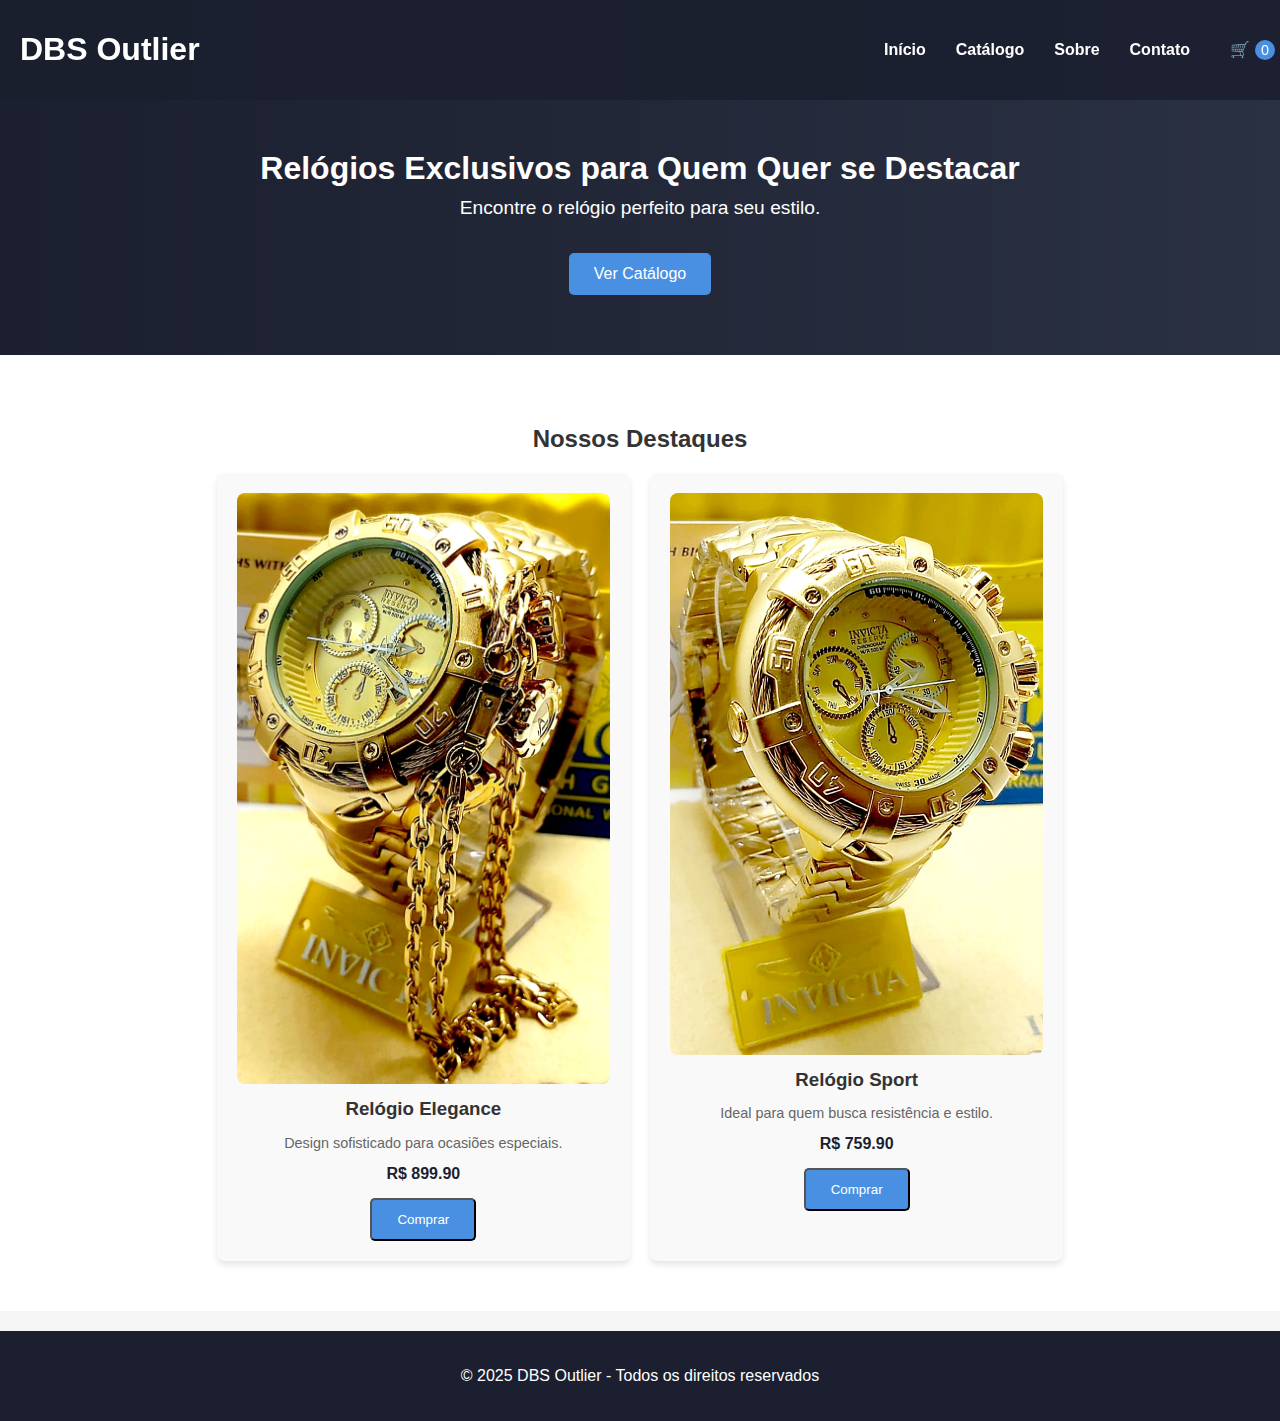
<file: dbs.html>
<!DOCTYPE html>
<html lang="pt-BR">
<head>
    <meta charset="UTF-8">
    <meta name="viewport" content="width=device-width, initial-scale=1.0">
    <title>DBS Outlier - Relógios Exclusivos</title>
    <style>
        /* Estilos gerais */
        body {
            font-family: Arial, sans-serif;
            margin: 0;
            padding: 0;
            background-color: #f5f5f5;
            color: #333;
        }

        /* Cabeçalho */
        header {
            background-color: rgba(27, 31, 47, 0.9); /* Transparência */
            color: white;
            padding: 10px 20px;
            text-align: center;
            position: fixed; /* Fixo no topo */
            width: 100%;
            top: 0;
            z-index: 1000;
            transition: background-color 0.3s ease, box-shadow 0.3s ease;
            display: flex;
            justify-content: space-between;
            align-items: center;
        }

        header.scrolled {
            background-color: rgba(27, 31, 47, 1); /* Sólido ao rolar */
            box-shadow: 0 4px 12px rgba(0, 0, 0, 0.1); /* Sombra */
        }

        nav ul {
            list-style: none;
            padding: 0;
            margin: 0;
            display: flex;
            align-items: center;
        }

        nav ul li {
            margin: 0 15px;
        }

        nav ul li a {
            color: white;
            text-decoration: none;
            font-weight: bold;
            position: relative;
            transition: color 0.3s ease;
        }

        nav ul li a::after {
            content: '';
            position: absolute;
            width: 100%;
            height: 2px;
            background-color: #4a90e2;
            bottom: -5px;
            left: 0;
            transform: scaleX(0);
            transition: transform 0.3s ease;
        }

        nav ul li a:hover {
            color: #4a90e2;
        }

        nav ul li a:hover::after {
            transform: scaleX(1);
        }

        /* Ícone do carrinho */
        .carrinho-icone {
            position: relative;
            cursor: pointer;
            display: flex;
            align-items: center;
            gap: 5px;
            padding: 5px 10px;
            border-radius: 5px;
            transition: background 0.3s ease;
        }

        .carrinho-icone:hover {
            background: rgba(255, 255, 255, 0.1);
        }

        .carrinho-icone span {
            font-size: 0.9em;
            background: #4a90e2;
            color: white;
            padding: 2px 6px;
            border-radius: 50%;
        }

        /* Card do carrinho */
        .carrinho-card {
            position: absolute;
            top: 50px;
            right: 20px;
            background: white;
            color: #333;
            padding: 15px;
            border-radius: 8px;
            box-shadow: 0 4px 12px rgba(0, 0, 0, 0.1);
            width: 250px;
            display: none;
            z-index: 1001;
            transition: opacity 0.3s ease, transform 0.3s ease;
            opacity: 0;
            transform: translateY(-10px);
        }

        .carrinho-card.ativo {
            display: block;
            opacity: 1;
            transform: translateY(0);
        }

        .carrinho-card h3 {
            margin: 0 0 10px;
            font-size: 1.1em;
        }

        .carrinho-card ul {
            list-style: none;
            padding: 0;
            margin: 0;
        }

        .carrinho-card ul li {
            padding: 5px 0;
            border-bottom: 1px solid #eee;
        }

        .carrinho-card ul li:last-child {
            border-bottom: none;
        }

        .carrinho-card .total {
            font-weight: bold;
            margin-top: 10px;
        }

        /* Hero Section */
        .hero {
            background: linear-gradient(to right, #1b1f2f, #2a3142);
            color: white;
            text-align: center;
            padding: 150px 20px 60px; /* Ajuste para o cabeçalho fixo */
        }

        .hero h2 {
            margin: 0;
            font-size: 2em;
        }

        .hero p {
            margin-top: 10px;
            font-size: 1.2em;
        }

        .btn {
            display: inline-block;
            margin-top: 15px;
            padding: 12px 25px;
            background: #4a90e2;
            color: white;
            text-decoration: none;
            border-radius: 5px;
            transition: 0.3s;
        }

        .btn:hover {
            background: #3578c8;
        }

        /* Seção de Produtos */
        .produtos {
            text-align: center;
            padding: 50px 20px;
            background: white;
        }

        .grid {
            display: flex;
            flex-wrap: wrap;
            gap: 20px;
            justify-content: center;
        }

        .produto {
            background: #f9f9f9;
            padding: 20px;
            border-radius: 8px;
            width: calc(100% - 40px); /* 1 coluna em mobile */
            box-shadow: 0 4px 6px rgba(0, 0, 0, 0.1);
            transition: transform 0.3s ease, box-shadow 0.3s ease;
        }

        .produto:hover {
            transform: translateY(-5px);
            box-shadow: 0 6px 12px rgba(0, 0, 0, 0.15);
        }

        .produto img {
            width: 100%;
            border-radius: 8px;
        }

        .produto h3 {
            margin: 10px 0;
        }

        .produto p {
            font-size: 0.9em;
            color: #666;
        }

        .produto span {
            display: block;
            margin-top: 10px;
            font-weight: bold;
            color: #1b1f2f;
        }

        /* Rodapé */
        footer {
            text-align: center;
            padding: 20px;
            background: #1b1f2f;
            color: white;
            margin-top: 20px;
        }

        /* Media Queries para Responsividade */
        @media (min-width: 600px) {
            .produto {
                width: calc(50% - 40px); /* 2 colunas em tablets */
            }
        }

        @media (min-width: 900px) {
            .produto {
                width: calc(33.333% - 40px); /* 3 colunas em desktops */
            }
        }
    </style>
</head>
<body>
    <header id="header">
        <h1>DBS Outlier</h1>
        <nav>
            <ul>
                <li><a href="#" class="nav-link" data-target="inicio">Início</a></li>
                <li><a href="#" class="nav-link" data-target="catalogo">Catálogo</a></li>
                <li><a href="#" class="nav-link" data-target="sobre">Sobre</a></li>
                <li><a href="#" class="nav-link" data-target="contato">Contato</a></li>
                <li>
                    <div class="carrinho-icone" onclick="mostrarCarrinho(event)">
                        🛒 <span id="contador-carrinho">0</span>
                    </div>
                </li>
            </ul>
        </nav>
        <!-- Card do carrinho -->
        <div class="carrinho-card" id="carrinho-card">
            <h3>Seu Carrinho</h3>
            <ul id="carrinho-lista">
                <!-- Itens do carrinho serão adicionados aqui -->
            </ul>
            <div class="total">Total: R$ <span id="carrinho-total">0.00</span></div>
        </div>
    </header>

    <section class="hero">
        <h2>Relógios Exclusivos para Quem Quer se Destacar</h2>
        <p>Encontre o relógio perfeito para seu estilo.</p>
        <a href="#" class="btn">Ver Catálogo</a>
    </section>

    <section class="produtos">
        <h2>Nossos Destaques</h2>
        <div class="grid" id="produtos-grid">
            <!-- Produtos serão carregados dinamicamente aqui -->
        </div>
    </section>

    <footer>
        <p>&copy; 2025 DBS Outlier - Todos os direitos reservados</p>
    </footer>

    <script>
        // Dados dos produtos (simulando uma API)
        const produtos = [
            {
                nome: "Relógio Elegance",
                descricao: "Design sofisticado para ocasiões especiais.",
                preco: 899.90,
                imagem: "relogio1.jpg"
            },
            {
                nome: "Relógio Sport",
                descricao: "Ideal para quem busca resistência e estilo.",
                preco: 759.90,
                imagem: "relogio2.jpg"
            }
        ];

        // Carrinho de compras
        let carrinho = [];

        // Função para carregar produtos dinamicamente
        function carregarProdutos() {
            const grid = document.getElementById("produtos-grid");
            produtos.forEach(produto => {
                const produtoHTML = `
                    <div class="produto">
                        <img src="${produto.imagem}" alt="${produto.nome}">
                        <h3>${produto.nome}</h3>
                        <p>${produto.descricao}</p>
                        <span>R$ ${produto.preco.toFixed(2)}</span>
                        <button class="btn" onclick="adicionarAoCarrinho('${produto.nome}')">Comprar</button>
                    </div>
                `;
                grid.innerHTML += produtoHTML;
            });
        }

        // Função para adicionar produto ao carrinho
        function adicionarAoCarrinho(nomeProduto) {
            const produto = produtos.find(p => p.nome === nomeProduto);
            if (produto) {
                carrinho.push(produto);
                atualizarCarrinho();
                alert(`${produto.nome} foi adicionado ao carrinho!`);
            }
        }

        // Função para atualizar o carrinho
        function atualizarCarrinho() {
            const contador = document.getElementById("contador-carrinho");
            const lista = document.getElementById("carrinho-lista");
            const total = document.getElementById("carrinho-total");

            // Atualizar contador
            contador.textContent = carrinho.length;

            // Atualizar lista de itens
            lista.innerHTML = carrinho.map(item => `
                <li>${item.nome} - R$ ${item.preco.toFixed(2)}</li>
            `).join("");

            // Atualizar total
            const totalCarrinho = carrinho.reduce((acc, item) => acc + item.preco, 0);
            total.textContent = totalCarrinho.toFixed(2);
        }

        // Função para mostrar/ocultar o card do carrinho
        function mostrarCarrinho(event) {
            event.stopPropagation(); // Impede que o clique se propague para o documento
            const card = document.getElementById("carrinho-card");
            card.classList.toggle("ativo");
        }

        // Fechar o card do carrinho ao clicar fora
        document.addEventListener("click", (event) => {
            const card = document.getElementById("carrinho-card");
            const carrinhoIcone = document.querySelector(".carrinho-icone");

            // Verifica se o clique foi fora do card e do ícone do carrinho
            if (!card.contains(event.target) && !carrinhoIcone.contains(event.target)) {
                card.classList.remove("ativo");
            }
        });

        // Efeito de rolagem no cabeçalho
        window.addEventListener("scroll", () => {
            const header = document.getElementById("header");
            if (window.scrollY > 50) {
                header.classList.add("scrolled");
            } else {
                header.classList.remove("scrolled");
            }
        });

        // Interações entre os cards do cabeçalho
        const navLinks = document.querySelectorAll(".nav-link");

        navLinks.forEach(link => {
            link.addEventListener("click", (event) => {
                event.preventDefault();
                const target = link.getAttribute("data-target");

                // Remove a classe ativa de todos os links
                navLinks.forEach(l => l.classList.remove("ativo"));

                // Adiciona a classe ativa ao link clicado
                link.classList.add("ativo");

                // Exibe uma mensagem ou ação com base no target
                switch (target) {
                    case "inicio":
                        alert("Bem-vindo à DBS Outlier! Explore nossa coleção exclusiva.");
                        break;
                    case "catalogo":
                        alert("Confira nosso catálogo de relógios exclusivos.");
                        break;
                    case "sobre":
                        alert("Descubra mais sobre nossa história e missão.");
                        break;
                    case "contato":
                        alert("Entre em contato conosco para mais informações.");
                        break;
                }
            });
        });

        // Carregar produtos ao carregar a página
        window.onload = carregarProdutos;
    </script>
</body>
</html>
</file>
